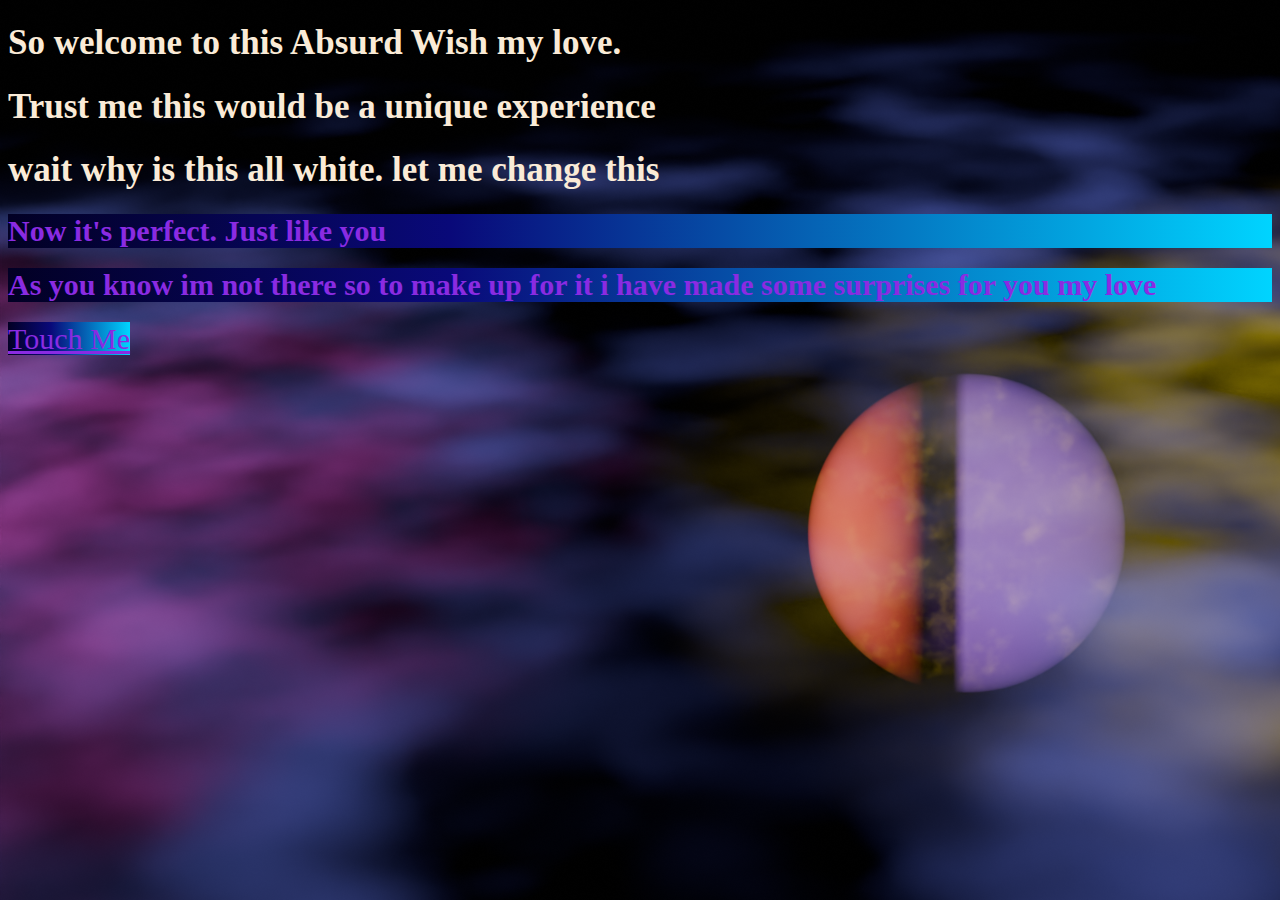
<file: index.html>
<!DOCTYPE html>
<html lang="en">
<head>
    <link rel = "stylesheet" href="styles.css">
    <meta charset="UTF-8">
    <meta name="viewport" content="width=device-width, initial-scale=1.0">
    <title>Document</title>
    <h1 class = "Heading-1">So welcome to this Absurd Wish my love.</h1>
    <h1 class = "Heading-1">Trust me this would be a unique experience</h1>
    <h1 class = "Heading-1">wait why is this all white. let me change this</h1>
    <h1 class = "Heading-2">Now it's perfect. Just like you</h1>
    <style>
        body
        {
            background-image: url('image/Dual Galaxy.png');
            image-orientation: flip;
            border-image-width: 200%;
        }
    </style>
</head>
<body>
    <h1 class = "Heading-2">As you know im not there so to make up for it i have made some surprises for you my love</h1>
    <a class = "Heading-2" href="Surprise1.html">Touch Me</a>
    <style>
        .Heading-2
        {
            font-family:Cambria, Cochin, Georgia, Times, 'Times New Roman', serif;
            text-shadow: 4px;
            background: rgb(2,0,36);
            background: linear-gradient(90deg, rgba(2,0,36,1) 0%, rgba(9,9,121,1) 35%, rgba(0,212,255,1) 100%);
        }
    </style>

</body>
</html>
</file>
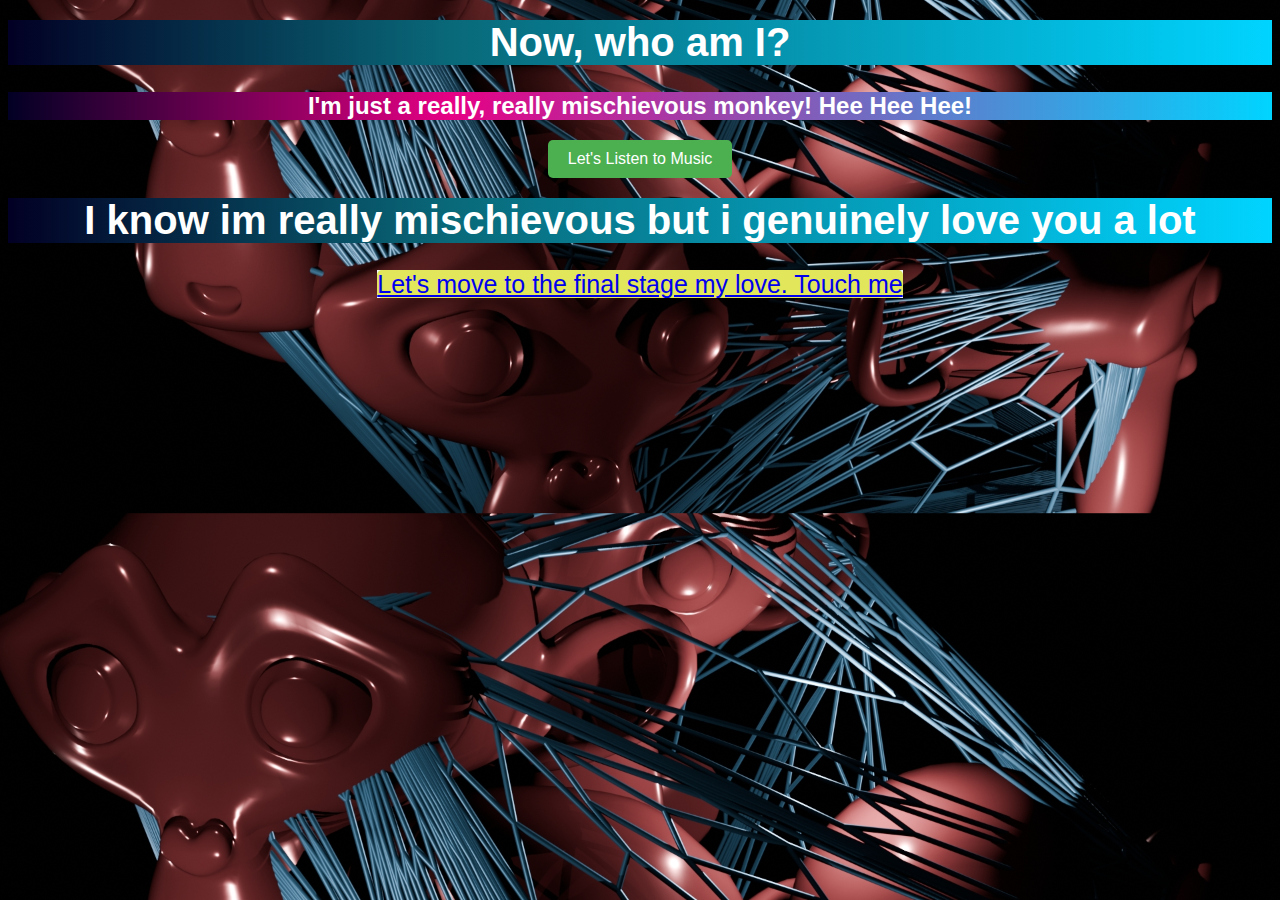
<file: Surprise-2.html>
<!DOCTYPE html>
<html lang="en">
<head>
    <meta charset="UTF-8">
    <meta name="viewport" content="width=device-width, initial-scale=1.0">
    <title>Who Am I?</title>
    <style>
        body 
        {
            background-image: url('image/untitled monkey.jpg');
            background-size: cover;
            background-position: center;
            color: #fff;
            text-align: center;
            font-family: Arial, sans-serif;
        }
        h1 
        {
            margin-top: 20px;
            font-size: 2.5em;
            background: rgb(2,0,36);
            background: linear-gradient(90deg, rgba(2,0,36,1) 0%, rgba(9,105,121,1) 35%, rgba(0,212,255,1) 100%);
        }
        h2 
        {
            font-size: 1.5em;
            margin-top: 10px;
            background: rgb(2,0,36);
            background: linear-gradient(90deg, rgba(2,0,36,1) 0%, rgba(230,0,132,1) 35%, rgba(0,212,255,1) 100%);
        }
        .audio-controls 
        {
            margin-top: 20px;
        }
        button 
        {
            background-color: #4CAF50;
            color: white;
            border: none;
            padding: 10px 20px;
            font-size: 1em;
            cursor: pointer;
            border-radius: 5px;
        }
        button:hover 
        {
            background-color: #45a049;
        }
    </style>
</head>
<body>
    <h1>Now, who am I?</h1>
    <h2>I'm just a really, really mischievous monkey! Hee Hee Hee!</h2>

    <div class="audio-controls">
        <audio id="monkeyAudio" src="Audio/Dekha Hazaro.m4a">
            Your browser does not support the audio element.
        </audio>
        <button onclick="toggleAudio()">Let's Listen to Music</button>
        <h1>I know im really mischievous but i genuinely love you a lot</h1>
        <a class = "next-link" href="Surprise-3.html"><button1>Let's move to the final stage my love. Touch me</button1></a>
        <style>
            button1
            {
                background-color: rgb(225, 230, 91);
                cursor: pointer;
                border-radius: 5px;
            }
            button1:hover
            {
                background-color: aquamarine;
            }
            .next-link
            {
                background-color: aliceblue;
                box-shadow: 2px;
                font-size: 25px;
                text-shadow: 2px;
                
            }
        </style>
    </div>

    <script>
        let isPlaying = false;
        const audio = document.getElementById('monkeyAudio');

        function toggleAudio() {
            const button = document.querySelector('button');
            if (isPlaying) {
                audio.pause();
                button.textContent = "Let's Listen to Music";
            } else {
                audio.play();
                button.textContent = 'Pause Music';
            }
            isPlaying = !isPlaying;
        }

        // Reset button text when audio ends
        audio.addEventListener('ended', () => {
            isPlaying = false;
            document.querySelector('button').textContent = "Let's Listen to Music";
        });
    </script>
</body>
</html>
</file>
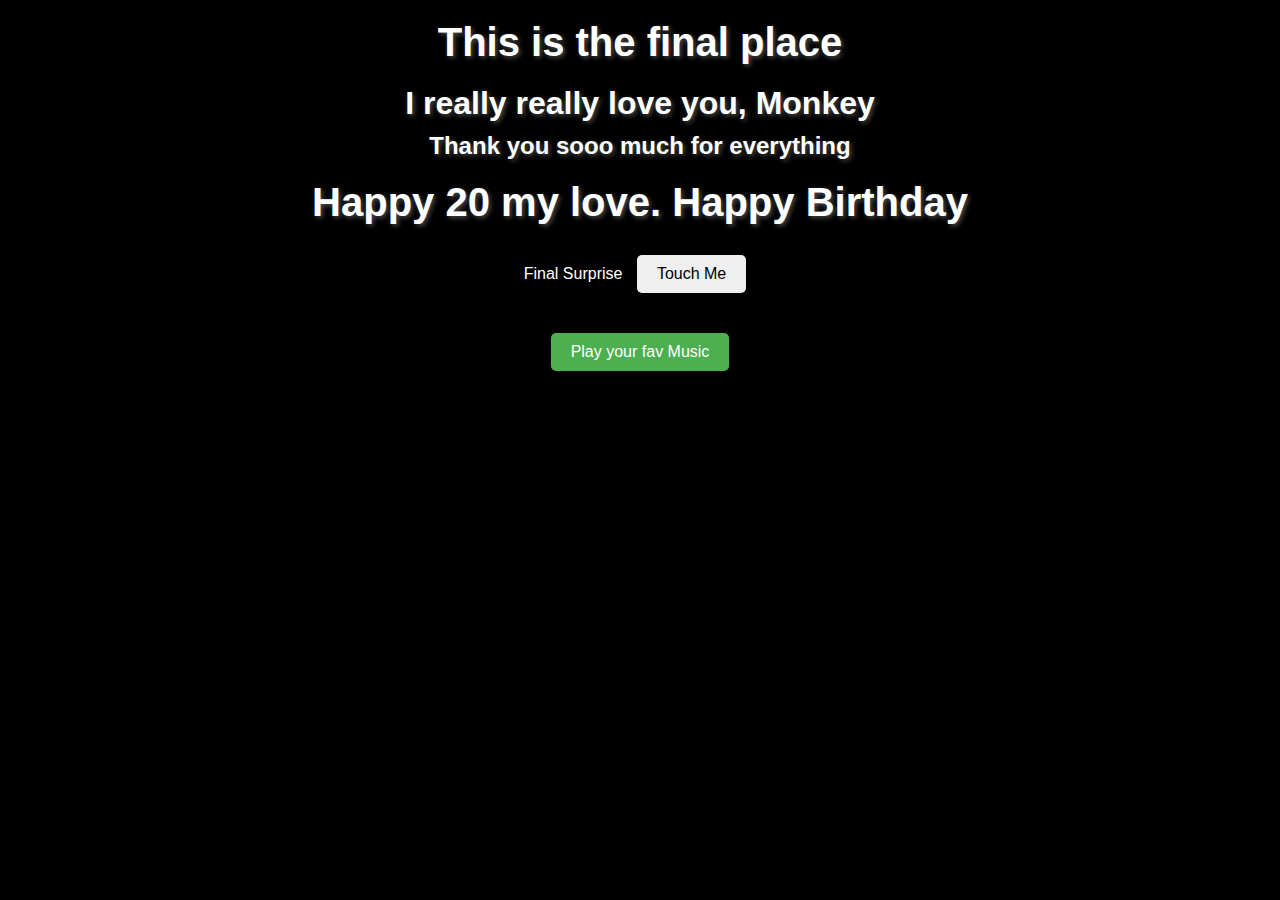
<file: Surprise-3.html>
<!DOCTYPE html>
<html lang="en">
<head>
    <meta charset="UTF-8">
    <meta name="viewport" content="width=device-width, initial-scale=1.0">
    <title>Happy Birthday</title>
    <style>
        body {
            margin: 0;
            padding: 0;
            font-family: 'Arial', sans-serif;
            color: #fff;
            text-align: center;
            background-color: #000;
            position: relative;
        }

        h1, h2, h3 {
            text-shadow: 2px 2px 5px rgba(255, 255, 255, 0.3);
        }

        h1 {
            font-size: 2.5em;
            margin: 20px;
        }

        h2 {
            font-size: 2em;
            margin: 10px;
        }

        h3 {
            font-size: 1.5em;
            margin: 10px;
        }

        .controls {
            margin: 20px 0;
            z-index: 2;
            position: relative;
        }

        button, input {
            padding: 10px 20px;
            font-size: 1em;
            border: none;
            border-radius: 5px;
            margin: 10px;
        }

        button {
            background-color: #4CAF50;
            color: white;
            cursor: pointer;
        }

        button:hover {
            background-color: #45a049;
        }

        #background-video {
            position: absolute;
            top: 0;
            left: 0;
            width: 100%;
            height: 200%;
            object-fit: cover;
            z-index: 0;
        }

        .content {
            position: relative;
            z-index: 2;
        }

        .overlay {
            position: absolute;
            top: 0;
            left: 0;
            width: 100%;
            height: 100%;
            background-color: rgba(0, 0, 0, 0.5);
            z-index: 1;
        }
    </style>
</head>
<body>
    <video id="background-video" autoplay muted loop></video>
    <div class="overlay"></div>
    <div class="content">
        <h1>This is the final place</h1>
        <h2>I really really love you, Monkey</h2>
        <h3>Thank you sooo much for everything</h3>
        <h1>Happy 20 my love. Happy Birthday</h1>

        <!-- Video Input Controls -->
        <div class="controls">
            <label for="videoInput" style="color: white;">Final Surprise</label>
            <input type="button" id="videoInput" value="Touch Me">
        </div>

        <!-- Audio Controls -->
        <div class="controls">
            <audio id="backgroundAudio" src="Audio/love story.m4a"></audio>
            <button onclick="toggleAudio()">Play your fav Music</button>
        </div>
    </div>

    <script>
        const video = document.getElementById('background-video');
        const videoInput = document.getElementById('videoInput');

        // Relative path to the video
        const videoPath = 'Video/Monkey Animation.mkv';

        videoInput.addEventListener('click', () => {
            video.src = videoPath; // Set the relative path
            video.play();
        });

        // Audio controls
        let isAudioPlaying = false;
        const audio = document.getElementById('backgroundAudio');

        function toggleAudio() {
            const button = document.querySelector('.controls button');
            if (isAudioPlaying) {
                audio.pause();
                button.textContent = 'Play Music';
            } else {
                audio.play();
                button.textContent = 'Pause Music';
            }
            isAudioPlaying = !isAudioPlaying;
        }

        // Reset button text when audio ends
        audio.addEventListener('ended', () => {
            isAudioPlaying = false;
            document.querySelector('.controls button').textContent = 'Play Music';
        });
    </script>
</body>
</html>
</file>
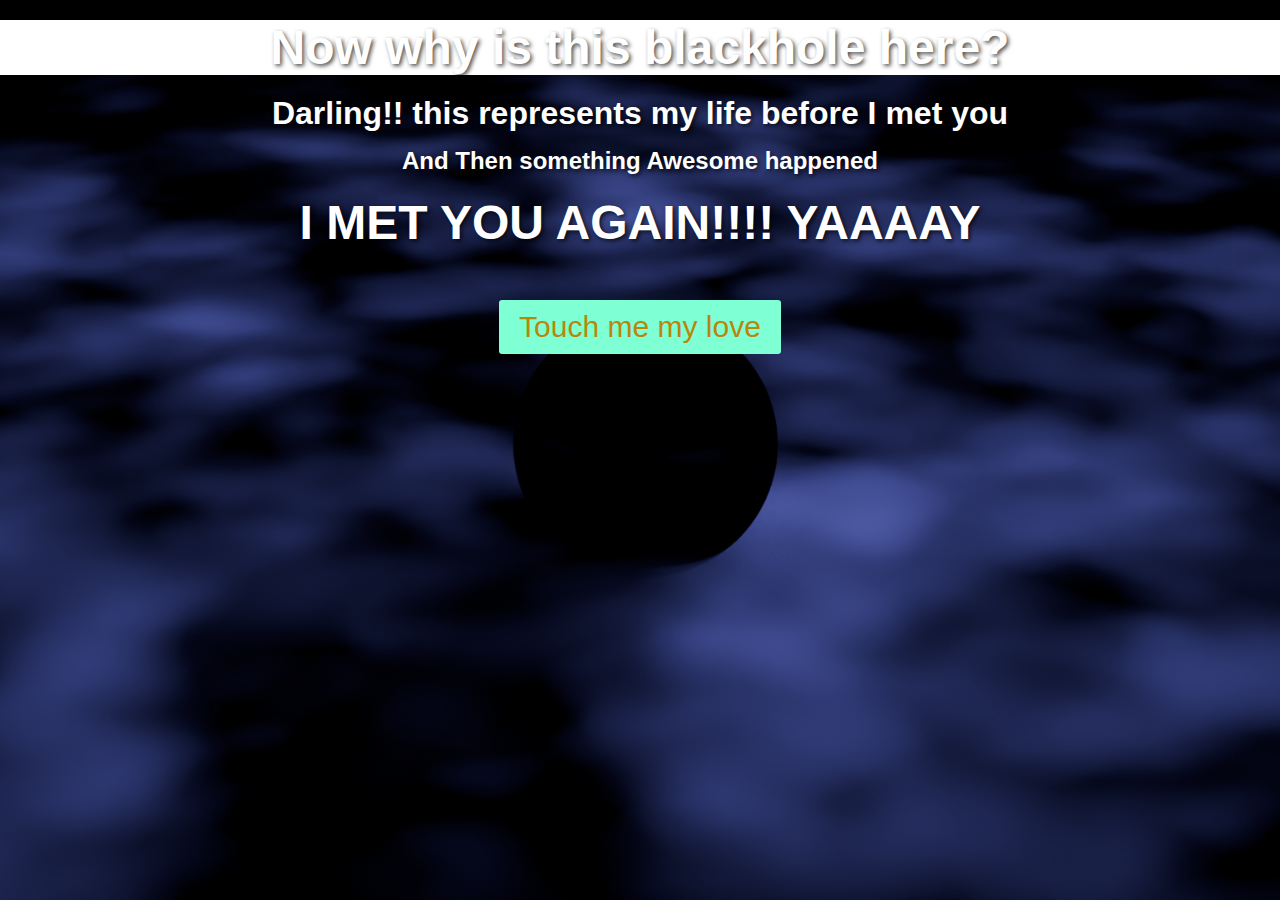
<file: Surprise1.html>
<!DOCTYPE html>
<html lang="en">
<head>
    <meta charset="UTF-8">
    <meta name="viewport" content="width=device-width, initial-scale=1.0">
    <title>Blackhole Theme</title>
    <style>
        body {
            background: url('image/untitled.png') no-repeat center center fixed;
            background-size: cover;
            color: white;
            font-family: Arial, sans-serif;
            text-align: center;
            margin: 0;
            padding: 0;
        }
        h1 {
            font-size: 3em;
            margin: 20px 0;
            text-shadow: 2px 2px 4px rgba(0, 0, 0, 0.7); /* Shadow for better readability */
        }
        h2 {
            font-size: 2em;
            margin: 15px 0;
            text-shadow: 2px 2px 4px rgba(0, 0, 0, 0.7);
        }
        h3 {
            font-size: 1.5em;
            margin: 10px 0;
            text-shadow: 2px 2px 4px rgba(0, 0, 0, 0.7);
        }
        a {
            display: inline-block;
            margin-top: 30px;
            padding: 10px 20px;
            font-size: 1.2em;
            color: black;
            background-color: white;
            text-decoration: none;
            border-radius: 10px;
            transition: background-color 0.3s, color 0.3s;
        }
        a:hover {
            background-color: gray;
            color: white;
        }
    </style>
</head>
<body>
    <h1 class = "Heading">Now why is this blackhole here?</h1>
    <style>
        .Heading{
            background-color: white;

        }
    </style>
    <h2>Darling!! this represents my life before I met you</h2>

    <h3>And Then something Awesome happened</h3>
    <h1>I MET YOU AGAIN!!!! YAAAAY</h1>

    <a class = "Link-Next" href="Surprise-2.html">Touch me my love</a>
    <style>
        .Link-Next{
            background-color: aquamarine;
            color: darkgoldenrod;
            box-shadow: 20px;
            border-radius: 3px;
            font-size: 30px;
        }
    </style>
</body>
</html>
</file>
<file: styles.css>
.Heading-1{
    font-family: Georgia, 'Times New Roman', Times, serif;
    font-size: 35px;
    color: antiquewhite;

}

.Heading-2{
    font-family: 'Lucida Sans', 'Lucida Sans Regular', 'Lucida Grande', 'Lucida Sans Unicode', Geneva, Verdana, sans-serif;
    font-size: 30px;
    color:blueviolet;
}
.love{
    width :100px;
}
</file>
